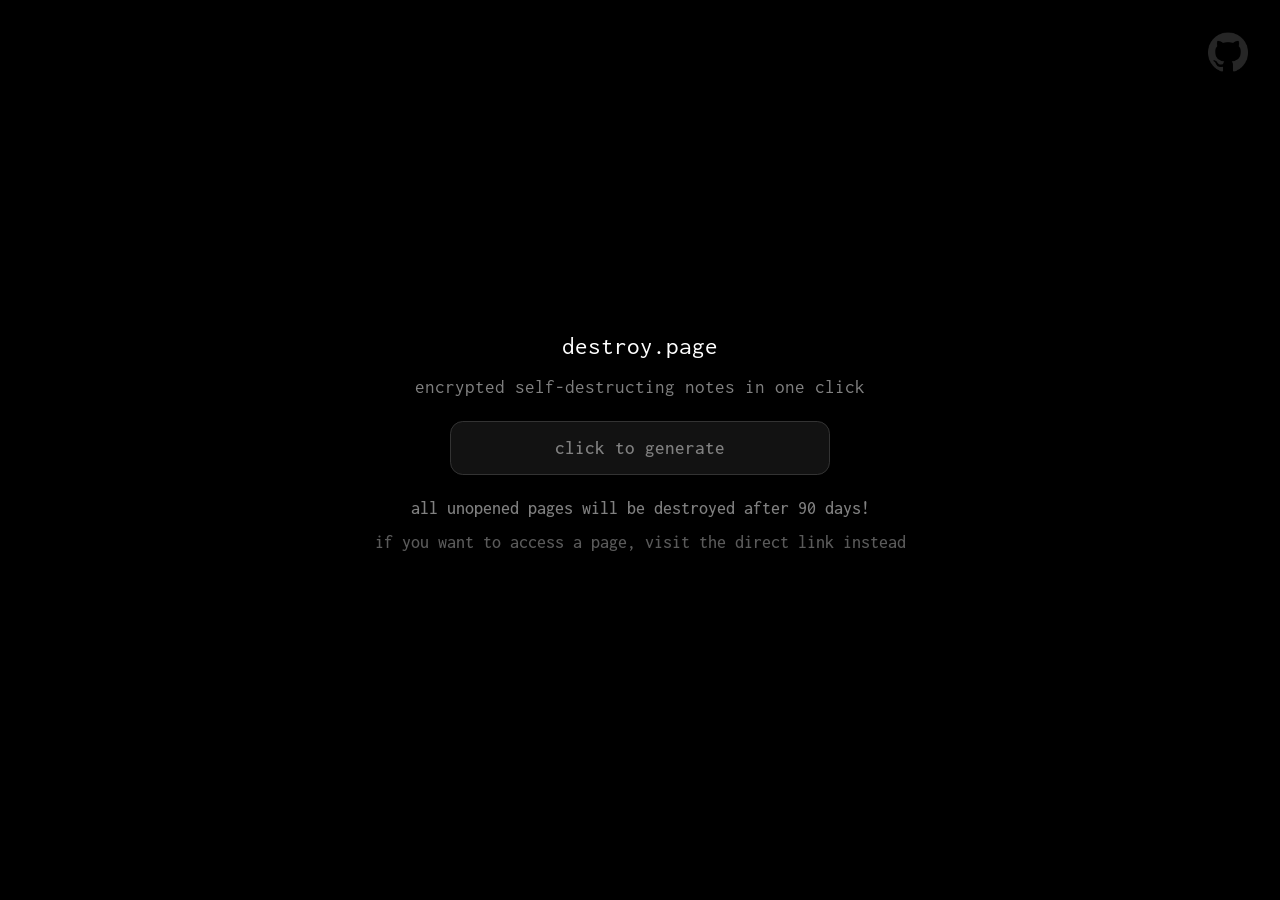
<file: index.html>
<!DOCTYPE html>
<html dir="ltr" lang="en-US">
<head>
    <meta charset="UTF-8">
    <meta http-equiv="X-UA-Compatible" content="IE=edge">
    <meta name="viewport" content="width=device-width, initial-scale=1.0, viewport-fit=cover">
    <meta name="mobile-web-app-capable" content="yes">
    <meta name="apple-mobile-web-app-title" content="destroy.page">
    <meta name="application-name" content="destroy.page">

    <title>Destroy Page | destroy.page</title>
    <meta name="title" content="Destroy Page | destroy.page">
    <meta name="description" content="Save private notes that get destroyed when viewed!">
    <meta name="theme-color" content="#000000">

    <meta property="og:type" content="website">
    <meta property="og:url" content="">
    <meta property="og:image" content="./icons/2fa.png">
    <meta property="og:title" content="Destroy Page | destroy.page">
    <meta property="og:site_name" content="destroy.page">
    <meta property="og:description" content="Save private notes that get destroyed when viewed!">

    <meta property="twitter:url" content="">
    <meta property="twitter:title" content="Destroy Page | destroy.page">
    <meta property="twitter:description" content="Save private notes that get destroyed when viewed!">
    <meta property="twitter:image" content="./icons/2fa.png">

    <link rel="preload" as="image" href="./icons/github.png">
    <link rel="preload stylesheet" href="./css/style.css" as="style" crossorigin="anonymous">
    <link href="https://fonts.googleapis.com/css2?family=Inconsolata:wght@200..900&display=block" rel="stylesheet">
    <link rel="manifest" href="./manifest.json">

    <link rel="icon" href="./favicon.ico">
    <link rel="apple-touch-icon" href="./favicon.ico">
    <script>window.addEventListener("load",()=>document.body.classList.remove("preload"))</script>
</head>
<body class="preload">
    <a rel="nofollow" href="https://github.com/bribes/destroy.page" target="_blank" title="GitHub Repository"
        class="github"><img src="./icons/github.png" alt="GitHub Icon" title="GitHub"></a>
    <div class="container">
        <h1><a href="">destroy.page</a></h1>
        <h2></h2>
        <h3>encrypted self-destructing notes in one click</h3>
        <a href="./generate" class="button">click to generate</a>
        <p>all unopened pages will be destroyed after 90 days!</p>
        <p class="light">if you want to access a page, visit the direct link instead</p>
    </div>
</body>
</html>
</file>
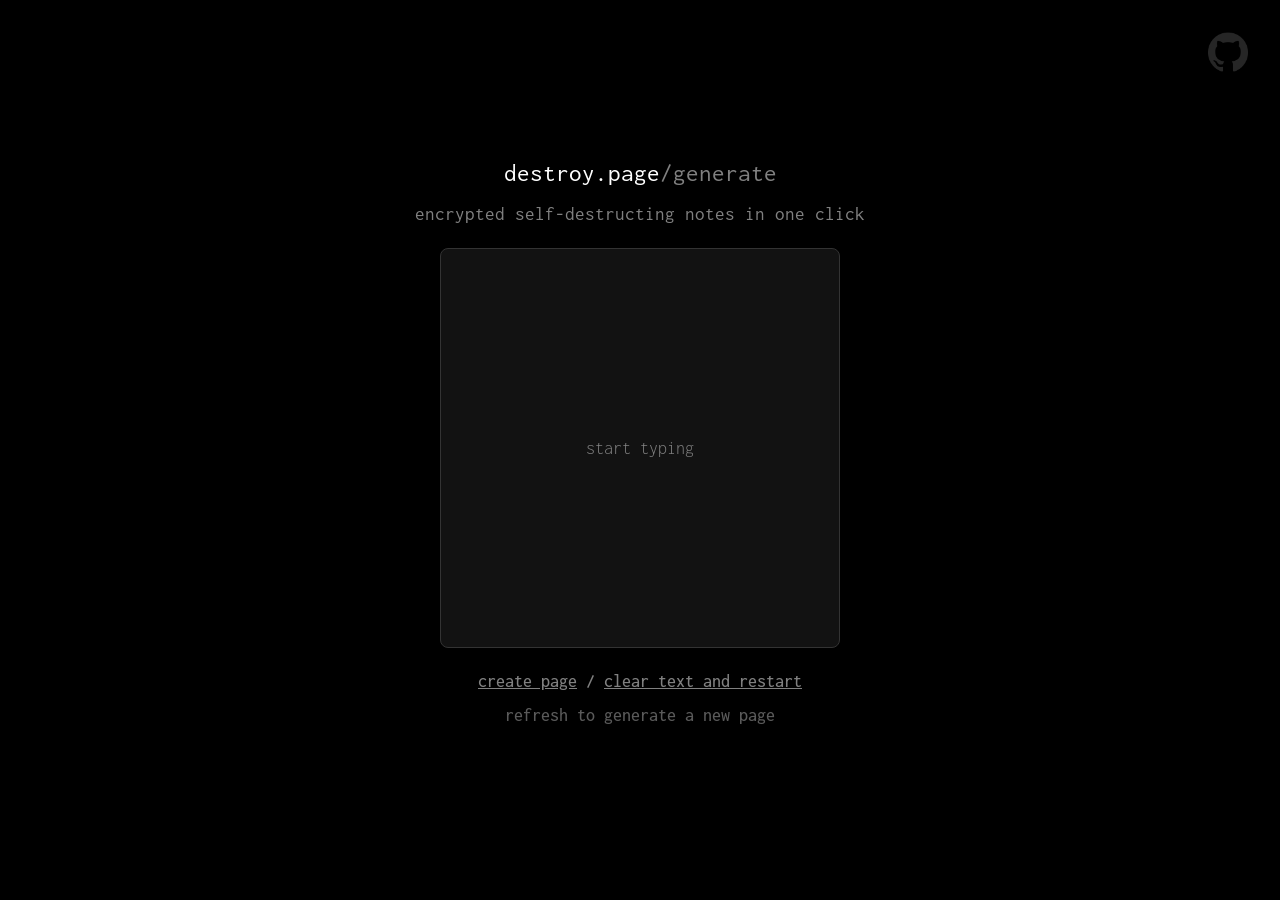
<file: generate.html>
<!DOCTYPE html>
<html dir="ltr" lang="en-US">
<head>
    <meta charset="UTF-8">
    <meta http-equiv="X-UA-Compatible" content="IE=edge">
    <meta name="viewport" content="width=device-width, initial-scale=1.0, viewport-fit=cover">
    <meta name="mobile-web-app-capable" content="yes">
    <meta name="apple-mobile-web-app-title" content="destroy.page">
    <meta name="application-name" content="destroy.page">

    <title>Destroy Page | destroy.page</title>
    <meta name="title" content="Destroy Page | destroy.page">
    <meta name="description"
        content="Save private notes that get destroyed when viewed!">
    <meta name="theme-color" content="#000000">

    <meta property="og:type" content="website">
    <meta property="og:url" content="">
    <meta property="og:image" content="./icons/2fa.png">
    <meta property="og:title" content="Destroy Page | destroy.page">
    <meta property="og:site_name" content="destroy.page">
    <meta property="og:description"
        content="Save private notes that get destroyed when viewed!">

    <meta property="twitter:url" content="">
    <meta property="twitter:title" content="Destroy Page | destroy.page">
    <meta property="twitter:description"
        content="Save private notes that get destroyed when viewed!">
    <meta property="twitter:image" content="./icons/2fa.png">

    <link rel="preload" as="image" href="./icons/github.png">
    <link rel="preload stylesheet" href="./css/style.css" as="style" crossorigin="anonymous">
    <link href="https://fonts.googleapis.com/css2?family=Inconsolata:wght@200..900&display=block" rel="stylesheet">
    <link rel="manifest" href="./manifest.json">

    <link rel="icon" href="./favicon.ico">
    <link rel="apple-touch-icon" href="./favicon.ico">
    <link rel="prefetch" href="./js/generate.js" as="script">

    <script src="js/generate.js" crossorigin="anonymous" type="module"></script>
    <script>window.addEventListener("load",()=>document.body.classList.remove("preload"))</script>
</head>
<body class="preload">
    <a rel="nofollow" href="https://github.com/bribes/destroy.page" target="_blank" title="GitHub Repository"
        class="github"><img src="./icons/github.png" alt="GitHub Icon" title="GitHub"></a>
    <div class="container">
        <h1><a href="https://destroy.page">destroy.page</a><i id="path">/generate</i></h1>

        <h2></h2>
        <h3>encrypted self-destructing notes in one click</h3>

        <div class="textarea-wrap">
            <div id="noteContent" class="textarea" contenteditable="true"></div>
            <span class="placeholder">start typing</span>
        </div>

        <p id="create"><a href="javascript:createNote()" id="createPage">create page</a> / <a href="javascript:restart()" id="restart">clear text and restart</a></p>

        <p class="light">refresh to generate a new page</p>
    </div>
</body>
</html>
</file>
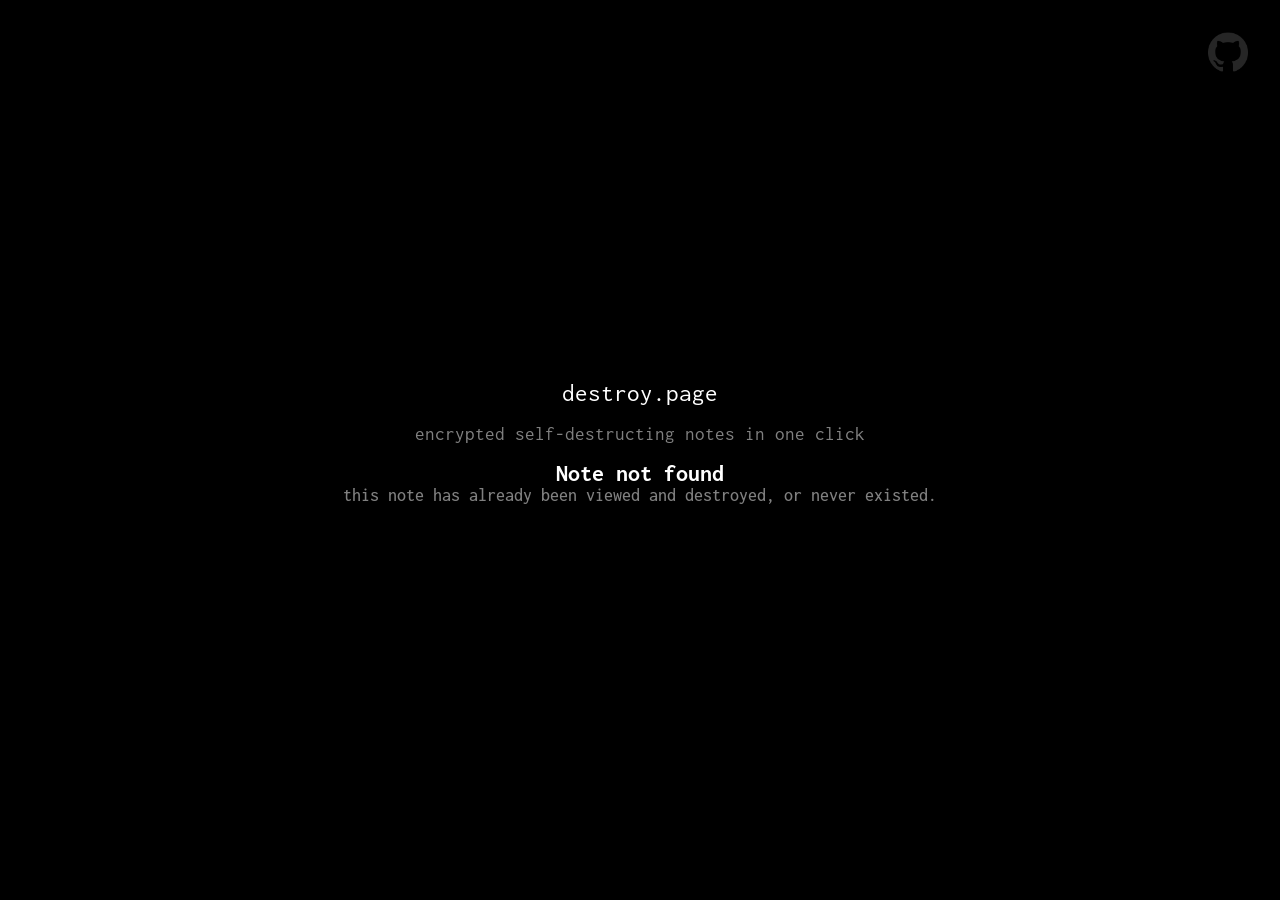
<file: note.html>
<!DOCTYPE html>
<html dir="ltr" lang="en-US">
<head>
    <meta charset="UTF-8">
    <meta http-equiv="X-UA-Compatible" content="IE=edge">
    <meta name="viewport" content="width=device-width, initial-scale=1.0, viewport-fit=cover">
    <meta name="mobile-web-app-capable" content="yes">
    <meta name="apple-mobile-web-app-title" content="destroy.page">
    <meta name="application-name" content="destroy.page">

    <title>Destroy Page | destroy.page</title>
    <meta name="title" content="Destroy Page | destroy.page">
    <meta name="description"
        content="Save private notes that get destroyed when viewed!">
    <meta name="theme-color" content="#000000">

    <meta property="og:type" content="website">
    <meta property="og:url" content="">
    <meta property="og:image" content="./icons/2fa.png">
    <meta property="og:title" content="Destroy Page | destroy.page">
    <meta property="og:site_name" content="destroy.page">
    <meta property="og:description"
        content="Save private notes that get destroyed when viewed!">

    <meta property="twitter:url" content="">
    <meta property="twitter:title" content="Destroy Page | destroy.page">
    <meta property="twitter:description"
        content="Save private notes that get destroyed when viewed!">
    <meta property="twitter:image" content="./icons/2fa.png">

    <link rel="preload" as="image" href="./icons/github.png">
    <link rel="preload stylesheet" href="./css/style.css" as="style" crossorigin="anonymous">
    <link href="https://fonts.googleapis.com/css2?family=Inconsolata:wght@200..900&display=block" rel="stylesheet">
    <link rel="manifest" href="./manifest.json">

    <link rel="icon" href="./favicon.ico">
    <link rel="apple-touch-icon" href="./favicon.ico">
    <link rel="prefetch" href="./js/note.js" as="script">

    <script src="js/note.js" crossorigin="anonymous" type="module"></script>
    <script>window.addEventListener("load",()=>document.body.classList.remove("preload"))</script>
</head>
<body class="preload">
    <a rel="nofollow" href="https://github.com/bribes/destroy.page" target="_blank" title="GitHub Repository"
        class="github"><img src="./icons/github.png" alt="GitHub Icon" title="GitHub"></a>
  <div class="container">
    <h1><a href="https://destroy.page">destroy.page</a><i id="path"></i></h1>
    <h2></h2>
    <h3>encrypted self-destructing notes in one click</h3>

    <div id="loading">
      <p>Checking note...</p>
    </div>

    <div id="confirm" class="hidden">
        <div class="textarea-wrap">
            <div id="noteContent" class="textarea" contenteditable="false"></div>
            <a href="javascript:viewNote()" class="view" id="viewBtn">click to view page</a>
        </div>

        <p id="copy"><a href="javascript:copyNote()" id="clickToCopy">click to copy</a> / <a href="javascript:destroy()" id="destroyNow">click to destroy now</a></p>

        <p class="light">this page will be destroyed forever when you view it</p>
    </div>

    <div id="destroyed" class="hidden">
      <div class="textarea-wrap">
            <div id="noteContent" class="textarea" contenteditable="false"></div>
            <div class="placeholder">:(</div>
        </div>

        <p>this page and its contents have been destroyed</p>
        <p class="light" id="destroyedAt">destroyed at: </p>
    </div>

    <div id="errorDisplay" class="hidden">
      <h2>Note not found</h2>
      <p id="errorReason">this note has already been viewed and destroyed, or never existed.</p>
    </div>

  </div>
</body>
</html>
</file>
<file: css/style.css>
*,
*::before,
*::after {
    box-sizing: border-box;
    margin: 0;
    padding: 0;
    border: 0;
    font-family: 'Inconsolata', sans-serif !important;
    -webkit-transition: all 200ms linear;
    -ms-transition: all 200ms linear;
    transition: all 200ms linear;
}

html,
body {
    background-color: #000;
    color: white;
    display: flex;
    align-items: center;
    justify-content: center;
    min-height: 100%;
    min-width: 100%;
}

@media (scripting: enabled) {
    .preload * {
        -webkit-transition: none !important;
        -moz-transition: none !important;
        -ms-transition: none !important;
        -o-transition: none !important;
        transition: none !important;
    }
}

@supports (-webkit-touch-callout: none) {
    .preload * {
        -webkit-transition: none !important;
        -moz-transition: none !important;
        -ms-transition: none !important;
        -o-transition: none !important;
        transition: none !important;
    }
}

.container {
    text-align: center;
    display: flex;
    flex-direction: column;
    align-items: center;
    margin: 1rem;
}

a:hover div {
    border-color: #C0C0C0 !important;
    transform: scale(1.1);
}

h1 {
    font-weight: 400;
    font-size: 1.55em;
    margin-bottom: 1.1rem;
}

h1 a {
    text-decoration: none;
}

h1 a:hover {
    text-decoration: underline;
}

h1 i {
    font-style: normal;
    color: #808080;
}

h3 {
    font-weight: 400;
    color: #808080;
    margin-bottom: 1rem;
}

a {
    color: white
}

a.github {
    position: fixed;
    width: 40px;
    height: 40px;
    right: 0;
    top: 0;
    margin: 2rem;
}

a.github:hover img {
    opacity: 1;
}

.github img {
    width: 100%;
    height: 100%;
    filter: invert(1);
    opacity: .15;
}

a[disabled] {
    pointer-events: none;
    cursor: default;
    color: #404040;
}

p {
    font-size: 18px;
    color: #808080;
    font-weight: 500;
    margin-bottom: 1rem;
}

.light {
    opacity: .7;
}

.button {
    background-color: #121212;
    border: 1px solid #333333;
    padding: 16px;
    border-radius: .8rem;
    font-family: 'Inconsolata';
    font-weight: 500;
    font-size: 19px;
    width: 380px;
    text-align: center;
    text-decoration: none;
    color: #808080;
    -webkit-font-smoothing: antialiased;
    margin: .5rem;
    margin-bottom: 1.5rem
}

.textarea-wrap {
    position: relative;
    min-width: 400px;
    max-width: 700px;
    margin: .5rem;
    margin-bottom: 1.5rem
}

.textarea {
    width: 100%;
    min-height: 400px;
    padding: 1rem;
    background-color: #121212;
    border: 1px solid #333333;
    border-radius: 8px;
    color: #e0e0e0;
    font-size: 1rem;
    font-family: system-ui, sans-serif;
    outline: none;
    resize: vertical;
    text-align: left;
}

.textarea:focus {
    border-color: #555;
}

.placeholder {
    position: absolute;
    inset: 0;
    display: flex;
    align-items: center;
    justify-content: center;
    font-size: 18px;
    font-family: 'Inconsolata';
    color: #808080;
    font-weight: 300;
    pointer-events: none;
    transition: opacity 0.15s;
}

.view {
    position: absolute;
    inset: 0;
    display: flex;
    align-items: center;
    justify-content: center;
    font-size: 18px;
    font-family: 'Inconsolata';
    color: #808080;
    font-weight: 500;
    text-decoration: none;
}

.note-content {
    background-color: #121212;
    border: 1px solid #333333;
    border-radius: 8px;
    padding: 1.25rem;
    white-space: pre-wrap;
    word-break: break-word;
    line-height: 1.6;
}

#confirm,
#destroyed {
    text-align: center;
    display: flex;
    flex-direction: column;
    align-items: center;
}

.hidden {
    display: none !important;
}

#create a,
#copy a {
    color: #808080;
}
</file>
